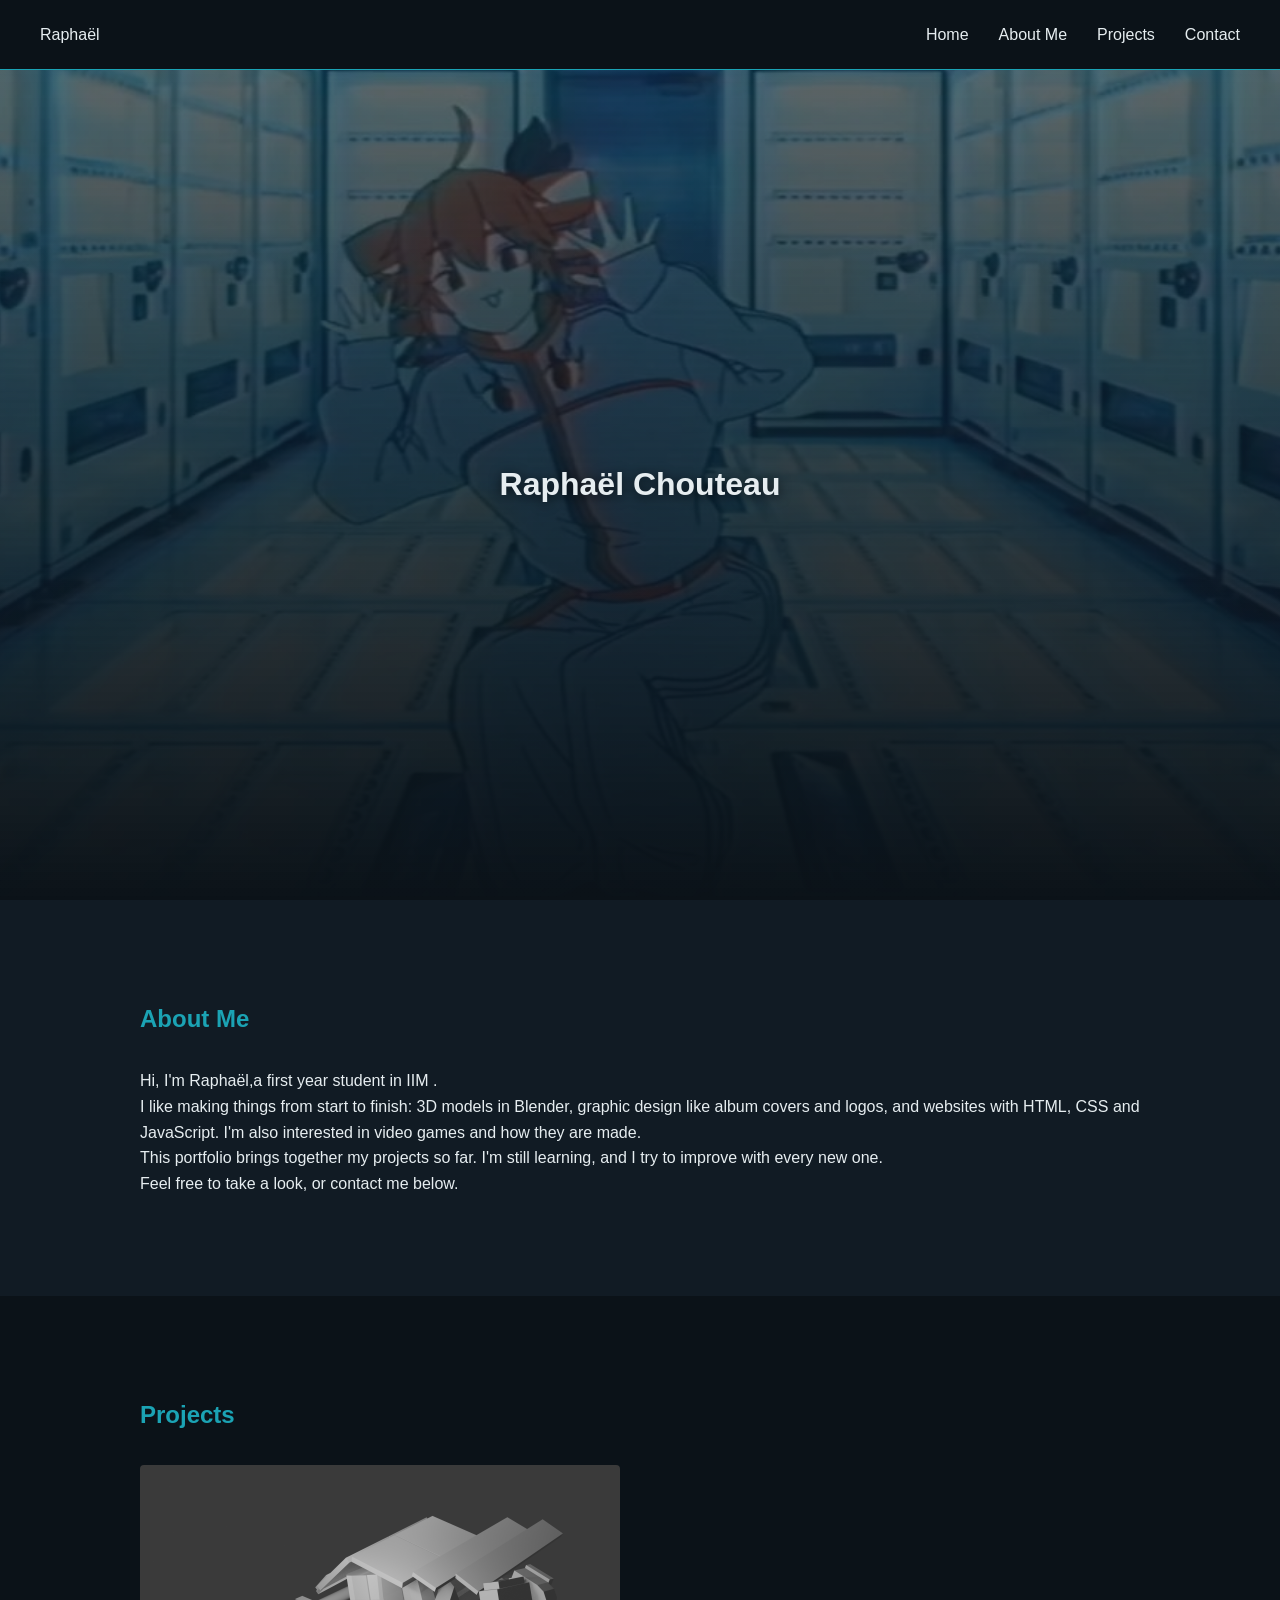
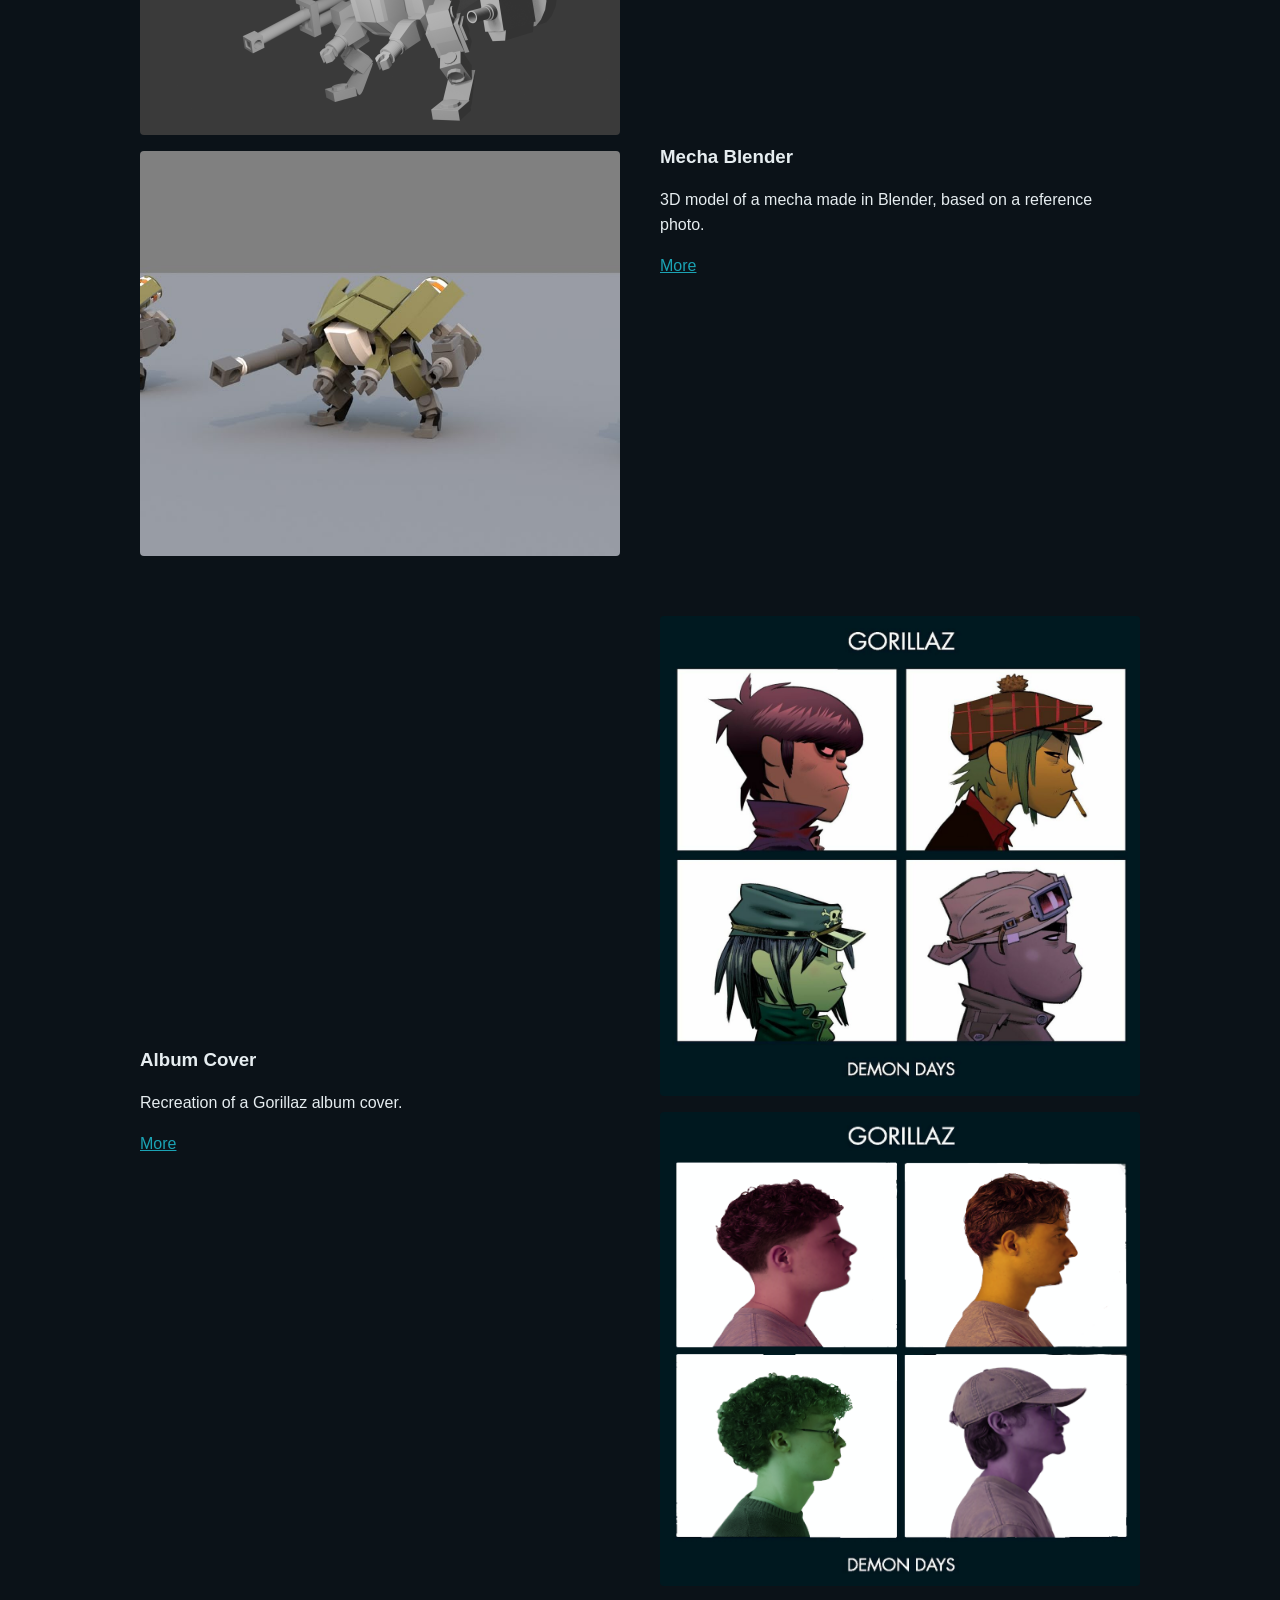
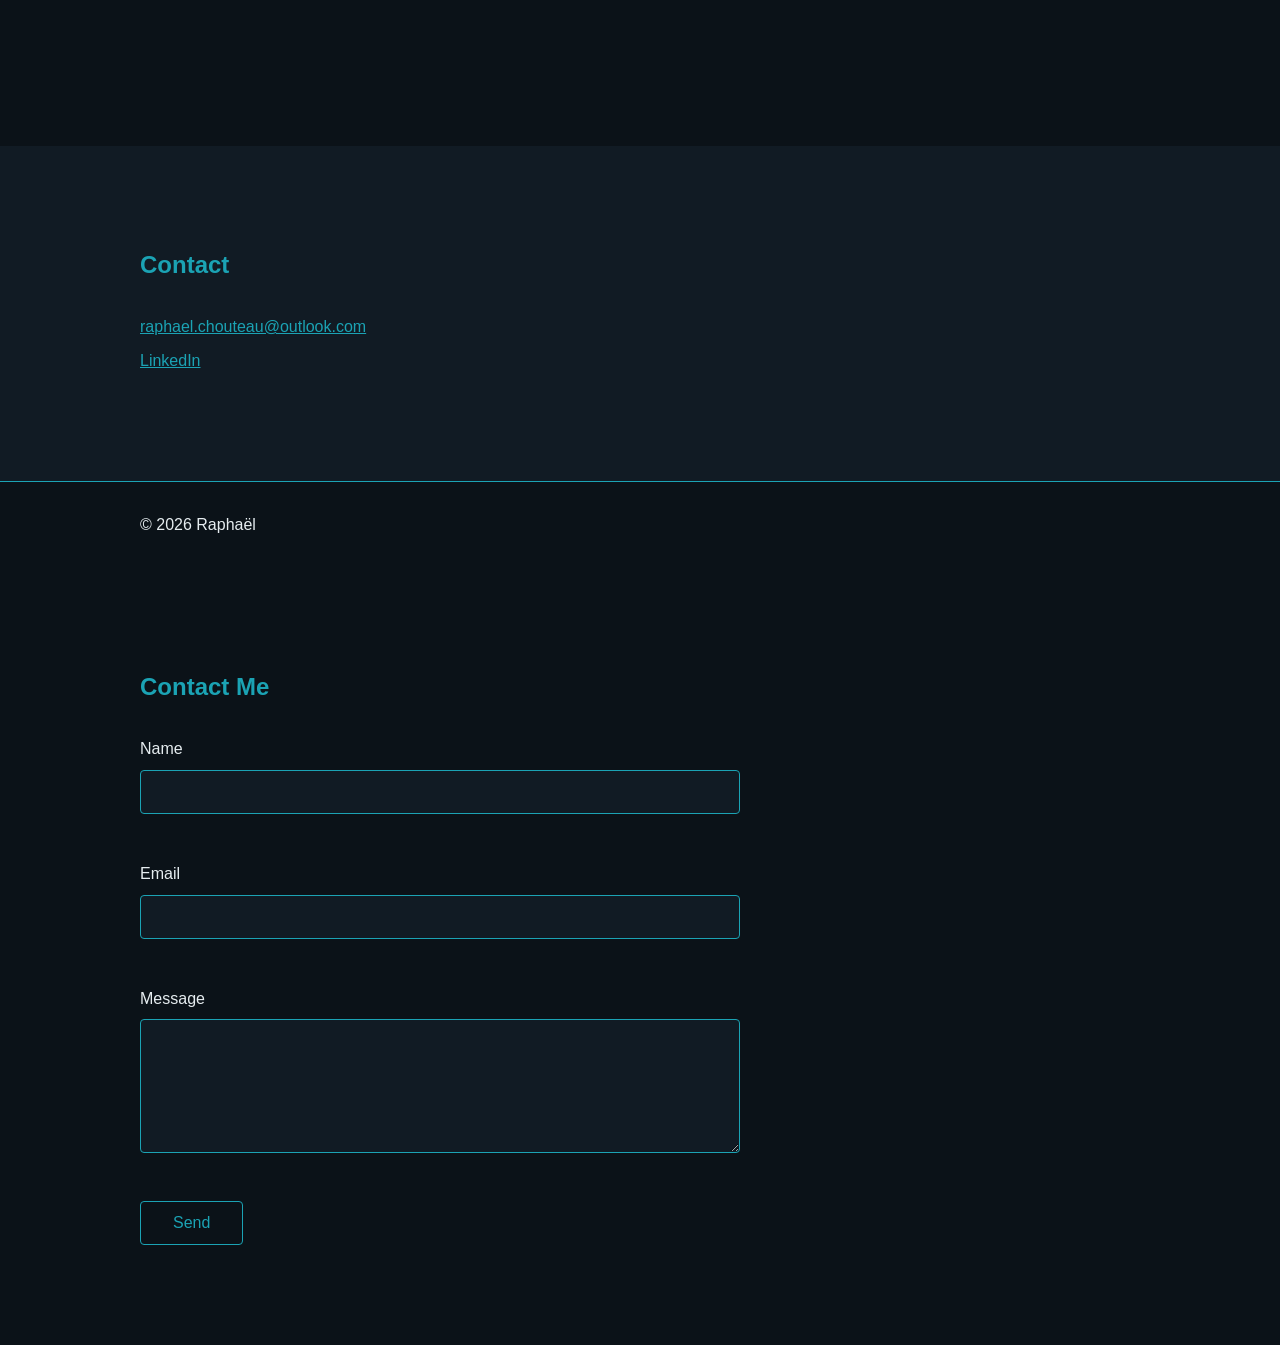
<file: index.html>
<!DOCTYPE html>
<html lang="fr">
<head>
    <link rel="stylesheet" href="style.css">
    <meta name="viewport" content="width=device-width, initial-scale=1.0">
</head>

<body>
    <nav>
        <div class="nav-logo">Raphaël</div>
        <div class="nav-liens">
            <a href="#Home">Home</a>
            <a href="#Me">About Me</a>
            <a href="#project">Projects</a>
            <a href="#contact">Contact</a>
        </div>
    </nav>
    
<header id="Home">
    <div class="Home">
        <img src="images/fond.png" alt="">
        <h1>Raphaël Chouteau</h1>
    </div>
</header>
    <main>
        <section id="Me">
        <div class="Me">
            <h2>About Me</h2>
            <p>Hi, I'm Raphaël,a first year student in IIM .</p>
            <p>I like making things from start to finish: 3D models in Blender, graphic design like album covers and logos, and websites with HTML, CSS and JavaScript. I'm also interested in video games and how they are made.</p>
            <p>This portfolio brings together my projects so far. I'm still learning, and I try to improve with every new one.</p>
            <p>Feel free to take a look, or contact me below.</p>
        </div>
    </section>
<section id="project">
    <div class="project">
        <h2>Projects</h2>
        <div class="projects">
            <div class="project-images">
                <img src="images/mecha-blender.png" alt="Rendu Blender du mecha">
                <img src="images/mecha-reference.jpg" alt="Photo de référence du mecha">
            </div>
            <div class="project-texte">
                <h3>Mecha Blender</h3>
                <p>3D model of a mecha made in Blender, based on a reference photo.</p>
                <button class="btn-more" data-modal="modal-mecha">More</button>
            </div>
        </div>

        <div class="project">
            <div class="project-images">
                <img src="images/Gorillaz-cover.png" alt="Cover originale de l'album">
                <img src="images/Gorillaz-Cover-Finish.png" alt="Ma recréation de la cover">
            </div>
            <div class="project-texte">
                <h3>Album Cover</h3>
                <p>Recreation of a Gorillaz album cover.</p>
                <button class="btn-more" data-modal="modal-cover">More</button>
            </div>
        </div>
    </div>
</section>
<section id="contact">
    <div class="conteneur">
        <h2>Contact</h2>
        <p><a href="mailto:raphael.chouteau@outlook.com">raphael.chouteau@outlook.com</a></p>
        <p><a href="https://www.linkedin.com/in/rapha%C3%ABl-chouteau-6b16893b7/" target="_blank" rel="noopener noreferrer">LinkedIn</a></p>
    </div>
</section>
    <footer>
        <div class="footer-contenu">
            <p>© 2026 Raphaël</p>
        </div>
    </footer>
    <section class="Dm-Me">
    <div class="conteneur">
        <h2>Contact Me</h2>

<form id="formulaire" action="mailto:raphael.chouteau@outlook.com" method="post" enctype="text/plain" novalidate>
    <div class="champ">
        <label for="nom">Name</label>
        <input type="text" id="nom" name="nom">
        <span class="erreur"></span>
    </div>

    <div class="champ">
        <label for="email">Email</label>
        <input type="email" id="email" name="email">
        <span class="erreur"></span>
    </div>

    <div class="champ">
        <label for="message">Message</label>
        <textarea id="message" name="message" rows="6"></textarea>
        <span class="erreur"></span>
    </div>
    <input type="submit" value="Send">
</form>

<div class="modal" id="modal-mecha">
    <div class="modal-cadre">
        <button class="modal-fermer" aria-label="Close">&times;</button>
        <h3>Mecha Blender</h3>
        <p>A mecha modeled in Blender from a reference photo. I started with the main shapes, then added the details and rendered the final image.</p>
        <p>Tools: Blender.</p>
    </div>
</div>

<div class="modal" id="modal-cover">
    <div class="modal-cadre">
        <button class="modal-fermer" aria-label="Close">&times;</button>
        <h3>Album Cover</h3>
        <p>A recreation of an existing Gorillaz album cover. The goal was to get as close as possible to the original, which helped me work on details, colors and composition.</p>
    </div>
</div>
    <!-- Ne rien écrire ni modifier en dessous de cette ligne -->
    <script src="javascript.js"></script>
</body>
</html>
</file>
<file: style.css>
* {
    box-sizing: border-box;
    margin: 0;
    padding: 0;
}

html {
    scroll-behavior: smooth;
}

body {
    font-family: Arial, Helvetica, sans-serif;
    line-height: 1.6;
}

img {
    max-width: 100%;
    display: block;
}

a {
    color: inherit;
}


nav {
    position: fixed;
    top: 0;
    left: 0;
    width: 100%;
    height: 4.375rem; /* 70px */
    padding: 0 2.5rem; /* 40px */
    display: flex;
    justify-content: space-between;
    align-items: center;
    background: #ffffff;
    border-bottom: 1px solid #dddddd;
    z-index: 100;
}

.nav-liens {
    display: flex;
    gap: 1.875rem; /* 30px */
}

.nav-liens a {
    text-decoration: none;
}


header {
    margin-top: 4.375rem; /* hauteur de la nav (70px) */
}

header > div {
    position: relative;
    height: calc(100vh - 4.375rem);
    min-height: 25rem; /* 400px */
}

header > div img {
    position: fixed;
    top: 0;
    left: 0;
    width: 100%;
    height: 100vh;
    object-fit: cover;
    z-index: -1;
}

header > div h1 {
    position: absolute;
    top: 50%;
    left: 50%;
    transform: translate(-50%, -50%);
    text-align: center;
}

section {
    padding: 6.25rem 1.25rem; /* 100px 20px */
    scroll-margin-top: 4.375rem;
    background: var(--fond);
}

.Me,
#project > .project,
.conteneur {
    max-width: 62.5rem; /* 1000px */
    margin: 0 auto;
}

.Me h2,
#project > .project > h2,
.conteneur h2 {
    margin-bottom: 1.875rem; /* 30px */
}


#project > .project > .projects,
#project > .project > .project {
    display: flex;
    align-items: center;
    gap: 2.5rem; /* 40px */
    margin-bottom: 3.75rem; /* 60px */
}

#project > .project > .projects img,
#project > .project > .project img {
    width: 50%;
}

.project-texte {
    width: 50%;
}

.project-texte h3 {
    margin-bottom: 0.9375rem; /* 15px */
}

.project-texte p {
    margin-bottom: 0.9375rem; /* 15px */
}


#project > .project > div:nth-of-type(even) {
    flex-direction: row-reverse;
}


footer {
    padding: 1.875rem 1.25rem; /* 30px 20px */
    border-top: 1px solid #dddddd;
}

.footer-contenu {
    max-width: 62.5rem; /* 1000px */
    margin: 0 auto;
    display: flex;
    justify-content: space-between;
    align-items: center;
}

.Socials {
    display: flex;
    gap: 1.25rem; /* 20px */
}


@media (max-width: 43.75em) { /* 700px */
    nav {
        padding: 0 1.25rem; /* 20px */
    }

    .nav-liens {
        gap: 0.9375rem; /* 15px */
    }

    #project > .project > .projects,
    #project > .project > .project,
    #project > .project > div:nth-of-type(even) {
        flex-direction: column;
    }

    #project > .project > .projects img,
    #project > .project > .project img,
    .project-texte {
        width: 100%;
    }

    .footer-contenu {
        flex-direction: column;
        gap: 0.9375rem; /* 15px */
    }
}

form {
    max-width: 37.5rem; /* 600px */
}

.champ {
    display: flex;
    flex-direction: column;
    gap: 0.5rem;
    margin-bottom: 1.25rem;
}

input[type="text"],
input[type="email"],
textarea {
    width: 100%;
    padding: 0.75rem;
    background: var(--fond-alt);
    color: var(--texte);
    border: 1px solid var(--canard);
    border-radius: 0.25rem;
    font-family: inherit;
    font-size: 1rem;
}

textarea {
    resize: vertical;
}

input:focus,
textarea:focus {
    outline: none;
    box-shadow: 0 0 0 2px var(--canard);
}

input[type="submit"] {
    padding: 0.75rem 2rem;
    background: transparent;
    color: var(--canard);
    border: 1px solid var(--canard);
    border-radius: 0.25rem;
    font-size: 1rem;
    cursor: pointer;
    transition: background 0.2s, color 0.2s;
}

input[type="submit"]:hover {
    background: var(--canard);
    color: var(--fond);
}

nav {
    transition: transform 0.3s;
}

.nav-cachee {
    transform: translateY(-100%);
}
:root {
    --fond: #0b1218;
    --fond-alt: #111b24;
    --texte: #e6edf0;
    --canard: #1ba3b4;
}

body {
    background: var(--fond);
    color: var(--texte);
}

h2 {
    color: var(--canard);
}

a {
    color: var(--canard);
}

.nav-liens a {
    color: var(--texte);
    transition: color 0.2s;
}

.nav-liens a:hover {
    color: var(--canard);
}

nav {
    background: var(--fond);
    border-bottom: 1px solid var(--canard);
}

footer {
    background: var(--fond);
    border-top: 1px solid var(--canard);
}

#Me {
    background: var(--fond-alt);
}

#contact {
    background: var(--fond-alt);
}
.project-images {
    width: 50%;
    display: flex;
    flex-direction: column;
    gap: 1rem;
}
#project > .project > .projects .project-images img,
#project > .project > .project .project-images img {
    width: 100%;
    border-radius: 0.25rem;
}

.modal {
    position: fixed;
    inset: 0; 
    display: flex;
    justify-content: center;
    align-items: center;
    padding: 1.25rem;
    background: rgba(11, 18, 24, 0.6);
    backdrop-filter: blur(0.5rem); 
    opacity: 0;
    visibility: hidden;
    transition: opacity 0.3s, visibility 0.3s;
    z-index: 200; 
}

.modal.ouverte {
    opacity: 1;
    visibility: visible;
}

.modal-cadre {
    position: relative;
    width: 100%;
    max-width: 37.5rem;
    max-height: 80vh;
    overflow-y: auto;
    padding: 2rem;
    background: var(--fond-alt);
    border: 1px solid var(--canard);
    border-radius: 0.5rem;
}

.modal-cadre h3 {
    color: var(--canard);
    margin-bottom: 1rem;
}

.modal-fermer {
    position: absolute;
    top: 0.5rem;
    right: 0.75rem;
    background: none;
    border: none;
    color: var(--texte);
    font-size: 1.75rem;
    line-height: 1;
    cursor: pointer;
}

.modal-fermer:hover {
    color: var(--canard);
}

.btn-more {
    background: none;
    border: none;
    padding: 0;
    font: inherit;
    color: var(--canard);
    text-decoration: underline;
    cursor: pointer;
}


body.modal-ouverte {
    overflow: hidden;
}

@media (max-width: 43.75em) {
    .project-images {
        width: 100%;
    }}
    .erreur {
    color: #ff6b6b;
    font-size: 0.875rem;
    min-height: 1.2rem; 
}

input.invalide,
textarea.invalide {
    border-color: #ff6b6b;
}
header > div::after {
    content: "";
    position: absolute;
    inset: 0;
    background: linear-gradient(
        to bottom,
        rgba(11, 18, 24, 0.1) 0%,
        rgba(11, 18, 24, 0.3) 60%,
        var(--fond) 100%
    );
    z-index: 1;
}

header > div h1 {
    z-index: 1; 
}
header > div {
    position: relative;
    height: calc(100vh - 4.375rem);
    min-height: 25rem;
}
#contact p {
    margin-bottom: 0.5rem;
}
header > div::after {
    content: "";
    position: absolute;
    inset: 0;
    background: linear-gradient(to bottom, rgba(11, 18, 24, 0.6), var(--fond));
    z-index: 1;
}
header > div h1 {
    z-index: 2;
    text-shadow: 0 2px 12px rgba(0, 0, 0, 0.7);
}
</file>
